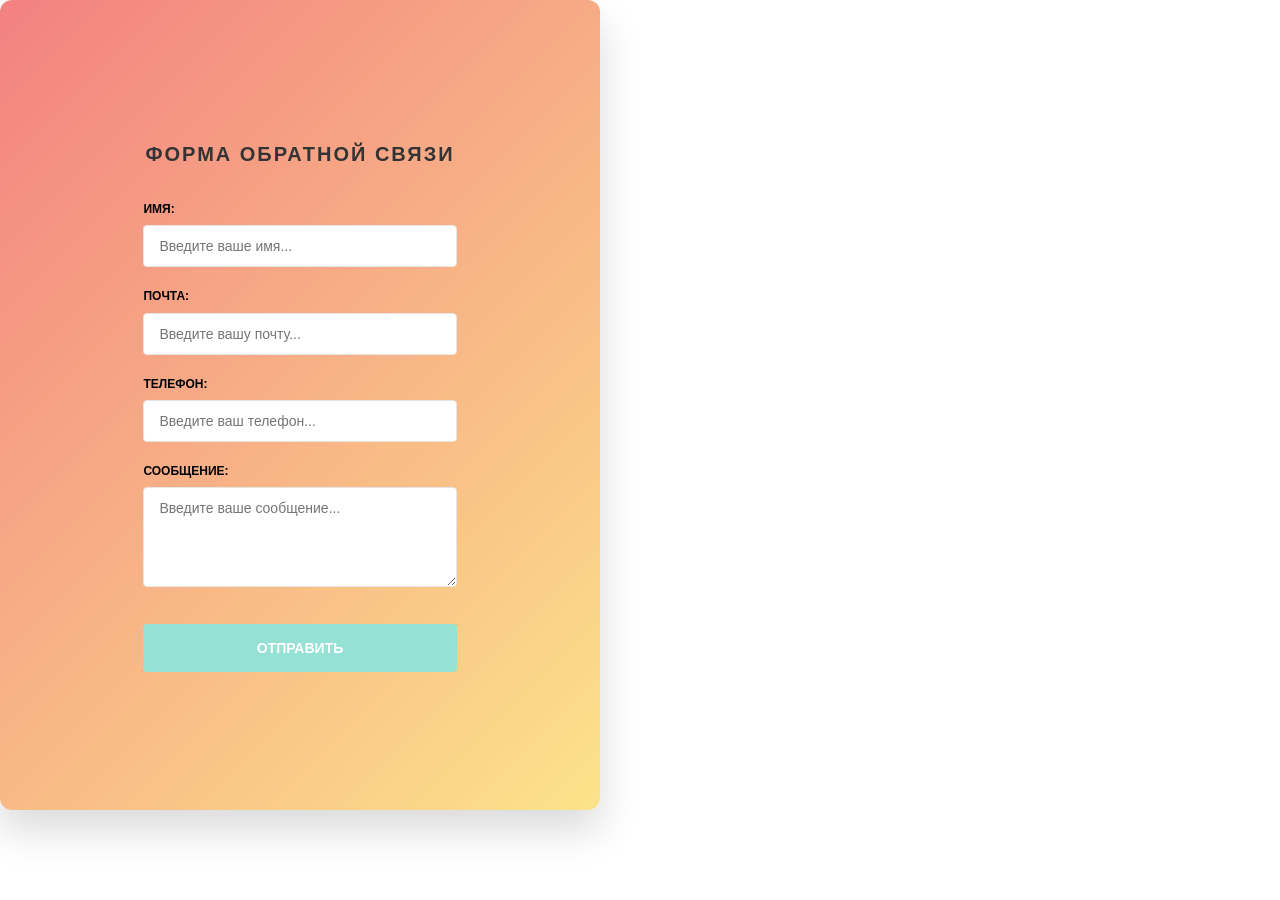
<file: form.html>
<!DOCTYPE html>
<html lang="ru">
<head>
    <meta charset="UTF-8">
    <meta name="viewport" content="width=device-width, initial-scale=1.0">
    <link rel="stylesheet" href="main.css/style.css">
    <link rel="stylesheet" href="main.css/form.css">
    <title>Форма отправки</title>
</head>
<body>
    <form class="feedback-form" action="/" method="POST">
        <fieldset class="feedback-form__fieldset">
            <legend class="feedback-form__title">Форма обратной связи</legend>

            <div class="feedback-form__group">
                <label class="feedback-form__label" for="name">Имя:</label> 
                <input class="feedback-form__input" type="text" name="username" id="name" placeholder="Введите ваше имя..." required>
            </div>

            <div class="feedback-form__group">
                <label class="feedback-form__label" for="email">Почта:</label>
                <input class="feedback-form__input" type="email" name="email" id="email" placeholder="Введите вашу почту..." required>
            </div>

            <div class="feedback-form__group">
                <label class="feedback-form__label" for="tel">Телефон:</label>
                <input class="feedback-form__input" type="tel" name="tel" id="tel" placeholder="Введите ваш телефон..." required>
            </div>

            <div class="feedback-form__group">
                <label class="feedback-form__label" for="message">Сообщение:</label>
                <textarea class="feedback-form__textarea" name="message" id="message" placeholder="Введите ваше сообщение..." required></textarea>
            </div>

            <button class="feedback-form__submit" type="submit">Отправить</button>
        </fieldset>
    </form>
</body>
</html>
</file>
<file: main.css/style.css>
*,
*::before,
*::after {
  box-sizing: border-box;
}

html {
  scroll-behavior: smooth; /* Плавный скролл (Smooth Scroll) */
}

body {
  margin: 0;
  font-family: "Montserrat", sans-serif;
  font-size: 15px;
  color: #333;
  line-height: 1.6;
}

h1,
h2,
h3,
h4,
h5,
h6 {
  margin: 0;
}

/* Page */
.page {
  overflow: hidden;
}

/* header */
.header {
  width: 100%;
  position: absolute;
  top: 0;
  left: 0;
  right: 0;
  z-index: 1000;
  padding-top: 30px;
}

.header.fixed {
  padding: 10px 0;
  background-color: #eb6865;
  position: fixed;
  top: 0;
  left: 0;
  right: 0;
  transform: translate3d(0, 0, 0);
  box-shadow: 0 3px 10px rgba(0, 0, 0, 0.2);
}

.header.active {
  background-color: #eb6865;
}

.header_inner {
  display: flex;
  justify-content: space-between;
  align-items: center;
}

.header__logo {
  font-family: "Montserrat", sans-serif;
  font-weight: bold;
  font-size: 30px;
  color: #fff;
}

.nav {
  display: flex;
  align-items: center;
  font-size: 14px;
  text-transform: uppercase;
}

.nav__link {
  position: relative;
  display: inline-block;
  vertical-align: top;
  text-decoration: none;
  color: #fff;
  transition: color 0.1s linear;
  margin-right: 55px;
}

.nav__link:last-child {
  margin: 0;
}

.nav__link.active {
  color: #f7cb88;
}

.nav__link:hover {
  color: #f7cb88;
}

.nav__link::after {
  position: absolute;
  content: "";
  display: block;
  width: 100%;
  height: 2px;
  top: 100%;
  left: 0;
  background-color: #fce38a;
  opacity: 0;
  transition: opacity 0.1s linear;
}

.nav__link:hover::after,
.nav__link.active::after {
  opacity: 1;
}

/* Плашка для корзины */
.cart {
  position: relative; /* Чтобы плашка позиционировалась относительно корзины */
  display: inline-block;
}

.cart__dropdown {
  display: none; /* Скрыто по умолчанию */
  position: absolute;
  top: 100%; /* Появляется строго под корзиной */
  right: 0;
  width: 200px;
  background-color: rgba(255, 255, 255, 0.9);
  color: #333;
  padding: 15px;
  text-align: center;
  font-size: 14px;
  font-family: "Montserrat", sans-serif;
  box-shadow: 0 5px 15px rgba(0, 0, 0, 0.3);
  border-radius: 4px;
  margin-top: 10px;
  z-index: 100;
  animation: slideUp 0.3s ease; /* Плавное появление */
}

/* Треугольник сверху плашки (необязательно, но стильно) */
.cart__dropdown::before {
  content: "";
  position: absolute;
  top: -10px;
  right: 50px;
  border-left: 10px solid transparent;
  border-right: 10px solid transparent;
  border-bottom: 10px solid #fff;
}

/* Показываем при наведении */
.cart:hover .cart__dropdown {
  display: block;
}

/* Анимация "выплывания" */
@keyframes slideUp {
  from {
    opacity: 0;
    transform: translateY(10px);
  }
  to {
    opacity: 1;
    transform: translateY(0);
  }
}

/* иконка поиска */
.search {
  display: inline-block;
  position: relative;
  vertical-align: super;
}

.search__input {
  width: 0;
  padding: 0;
  border: none;
  background: transparent;
  border-bottom: 2px solid #fce38a;
  color: #fff;
  font-family: "Montserrat", sans-serif;
  font-size: 14px;
  transition:
    width 0.4s ease,
    padding 0.4s ease,
    opacity 0.3s;
  outline: none;
  opacity: 0;
}

.search__input::placeholder {
  color: rgba(255, 255, 255, 0.6);
  font-weight: 300;
  font-style: italic;
}

/* Когда поиск активен */
.search--active .search__input {
  width: 150px;
  padding: 5px;
  opacity: 1;
}

.search__btn {
  background: none;
  border: none;
  cursor: pointer;
  font-size: 14px;
  padding: 5px;
  color: #fff !important;
  border-bottom: 2px solid transparent;
  transition:
    color 0.2s,
    border-bottom 0.2s;
}

.search__btn:hover {
  color: #f7cb88 !important;
  border-bottom: 2px solid #fce38a;
}

/* Nav Toggle */
.nav-toggle {
  position: absolute;
  top: 24px;
  right: 24px;
  z-index: 1;
  width: 30px;
  padding: 10px 0;
  font-size: 0;
  color: transparent;
  border: 0;
  background: none;
  cursor: pointer;
  display: none;
}

.nav-toggle:focus {
  outline: 0;
}

.nav-toggle__item {
  width: 100%;
  height: 3px;
  background-color: #fff;
  display: block;
  position: absolute;
  top: 0;
  right: 0;
  bottom: 0;
  margin: auto;
  transition: background 0.2s linear;
}

.nav-toggle.active .nav-toggle__item {
  background: none;
}

.nav-toggle__item::before,
.nav-toggle__item::after {
  content: "";
  width: 100%;
  height: 3px;
  position: absolute;
  background-color: #fff;
  left: 0;
  z-index: 1;
  transition: transform 0.2s linear;
}

.nav-toggle__item::before {
  top: -8px;
}

.nav-toggle__item::after {
  bottom: -8px;
}

.nav-toggle.active .nav-toggle__item::before {
  transform-origin: left top;
  transform: rotate(45deg) translate3D(0px, -3px, 0);
}

.nav-toggle.active .nav-toggle__item::after {
  transform-origin: left bottom;
  transform: rotate(-45deg) translate3D(0px, 3px, 0);
}

/* intro */
.intro {
  display: flex;
  flex-direction: column;
  justify-content: center;
  position: relative;
  width: 100%;
  height: 100vh;
  min-height: 820px;
  background-image: url("../images/intro-bg.jpg");
  background-position: center;
  background-repeat: no-repeat;
  background-size: cover;
  z-index: 1;
}

/* Container */
.container {
  width: 100%;
  max-width: 1230px;
  margin: 0 auto;
  padding: 0 15px;
}

.intro__inner {
  width: 100%;
  max-width: 880px;
  margin: 0 auto;
  text-align: center;
}

.intro__suptitle {
  font-size: 72px;
  font-family: "Kaushan Script", cursive;
  color: #fff;
  margin-bottom: 20px;
}

.intro__title {
  font-size: 150px;
  font-weight: bold;
  text-transform: uppercase;
  line-height: 1;
  color: #fff;
}
/* полоска */
.intro__title::after {
  content: "";
  display: block;
  width: 60px;
  height: 3px;
  background-color: #fff;
  margin: 60px auto;
}

.btn {
  display: inline-block;
  padding: 10px 30px;
  border: 3px solid #fff;
  color: #fff;
  text-transform: uppercase;
  text-decoration: none;
  vertical-align: top;
  font-size: 14px;
  font-weight: bold;
  cursor: pointer;
  transition:
    background 0.2s linear,
    color 0.2s linear;
}

.btn:hover {
  background-color: #fff;
  color: #333;
}

/* slider */
.slider {
  position: absolute;
  width: 100%;
  left: 0;
  bottom: 0;
  z-index: 1;
}

.slider__inner {
  display: flex;
  justify-content: space-between;
}

.slider__item {
  position: relative;
  width: 23%;
  font-size: 18px;
  color: #fff;
  text-transform: uppercase;
  padding: 20px 0;
  border-top: 3px solid #fff;
  opacity: 0.7;
}

.slider__item.active {
  opacity: 1;
}

.slider__item.active::before {
  content: "";
  position: absolute;
  display: block;
  width: 70px;
  height: 3px;
  top: -3px;
  left: 0;
  background-color: #f38181;
  z-index: 1;
}

.slider__num {
  font-size: 24px;
  font-weight: bold;
}

/* Section */
.section {
  padding: 80px 0;
}

.section--devices {
  background: url("../images/devices-bg.jpg");
  background-position: center;
  background-size: cover;
  margin-bottom: 40px;
  padding-bottom: 0;
}

.section__header {
  width: 100%;
  max-width: 960px;
  margin: 0 auto 50px;
  text-align: center;
}

.section__suptitle {
  font-family: "Kaushan Script", cursive;
  font-size: 24px;
  color: #333;
}

.section__title {
  font-size: 30px;
  color: #333;
  font-weight: bold;
  text-transform: uppercase;
}

.section__title::after {
  content: "";
  display: block;
  width: 60px;
  height: 3px;
  background-color: #f38181;
  margin: 30px auto;
}

.section__text {
  font-size: 15px;
  color: #999;
}

/* Card */
.card {
  display: flex;
  justify-content: space-between;
  margin: 80px -15px 0;
  flex-wrap: wrap;
}

.card__item {
  width: 33.33%;
  padding: 0 15px;
}

.card__inner {
  position: relative;
  background-color: #95e1d3;
}

.card__inner:hover .card__img {
  transform: translate3D(-10px, -10px, 0);
}

.card__inner:hover .card__img img {
  opacity: 0.1;
}

.card__img {
  background: linear-gradient(to bottom, #f38181, #fce38a);
  transition: transform 0.2s linear;
}

.card__img img {
  display: block;
  max-width: 100%;
  height: auto;
  transition: opacity 0.1s linear;
}

.card__text {
  position: absolute;
  width: 100%;
  font-size: 18px;
  color: #fff;
  font-weight: bold;
  text-transform: uppercase;
  text-align: center;
  top: 50%;
  left: 0;
  transform: translate3d(0, -50%, 0);
  opacity: 0;
  transition: opacity 0.2s linear;
}

.card__inner:hover .card__text {
  opacity: 1;
}

.card__info {
  margin-top: 20px;
  text-align: center;
}

.card__name {
  font-size: 14px;
  text-transform: uppercase;
  color: #333;
  margin-bottom: 3px;
}

.card__prof {
  font-size: 15px;
  color: #999;
  font-style: italic;
  font-weight: 300;
}

/* Statistics */
.statistics {
  background-color: #95e1d3;
}

.stat {
  display: flex;
  flex-wrap: wrap;
}

.stat__item {
  flex: 1 1 0;
  border-left: 1px solid #b5eae0;
  text-align: center;
  color: #fff;
  padding: 80px 30px;
}

.stat__item:last-child {
  border-right: 1px solid #b5eae0;
}

.stat__count {
  font-size: 72px;
  font-weight: bold;
  line-height: 1.1;
  margin-bottom: 10px;
}

.stat__text {
  font-size: 14px;
  text-transform: uppercase;
}

/* Services */
.services {
  display: flex;
  flex-wrap: wrap;
}

hr {
  border: none;
  height: 1px;
  background-color: #e5e5e5;
  display: block;
  margin: 50px auto;
  width: 100%;
}

.services__item {
  width: 33.33%;
  position: relative;
  padding: 0 35px 40px 85px;
  margin-bottom: 40px;
}

.services__item--border {
  border-bottom: 1px solid #e5e5e5;
}

.services__icon {
  position: absolute;
  top: 0;
  left: 30px;
  z-index: 1;
  width: 32px;
  height: 32px;
}

.services__title {
  font-size: 14px;
  text-transform: uppercase;
  color: #333;
  margin-bottom: 10px;
}

.services__text {
  font-size: 15px;
  color: #999;
}

/* Devices */
.devices {
  position: relative;
  margin: 0 auto;
  width: 100%;
  max-width: 600px;
}

.devices__item {
  display: block;
  max-width: 100%;
  height: auto;
}

.devices__item--phone {
  position: absolute;
  bottom: -80px;
  right: 0;
  z-index: 1;
}

/* We Do */
.wedo {
  display: flex;
  flex-wrap: wrap;
  margin: 0 -15px;
}

.wedo__item {
  width: 50%;
  padding: 0 15px;
}

.wedo__img {
  display: block;
  max-width: 100%;
  height: auto;
}

/* Accordion */
.accordion__item {
  border: 1px solid #e5e5e5;
  margin-bottom: 10px;
}

.accordion__item.active .accordion__content {
  display: block;
}

.accordion__item.active .accordion__header {
  border-bottom-color: #e5e5e5;
}

.accordion__item.active .accordion__header::after {
  transform: translateY(-50%) rotate(-45deg);
  margin-top: 5px;
}

.accordion__header {
  border-bottom: 1px solid transparent;
  padding: 15px 20px 15px 65px;
  position: relative;
  cursor: pointer;
}

.accordion__header::after {
  content: "";
  width: 16px;
  height: 16px;
  display: block;
  border-top: 2px solid #ccc;
  border-right: 2px solid #ccc;
  position: absolute;
  top: 50%;
  right: 20px;
  z-index: 1;
  transform: translateY(-50%) rotate(135deg);
}

.accordion__icon {
  position: absolute;
  top: 50%;
  left: 20px;
  z-index: 1;
  transform: translateY(-50%);
}

.accordion__title {
  font-style: 14px;
  text-transform: uppercase;
  color: #333;
}

.accordion__content {
  padding: 15px 20px;
  font-size: 15px;
  color: #999;
  font-style: italic;
  font-weight: 300;
  display: none;
}

/* Section -- gray */
.section--gray {
  background-color: #f8f8f8;
}

/* Reviews */
.reviews {
  position: relative;
}

.reviews .slick-slider {
  padding: 0 110px;
}

.reviews__item {
  padding-left: 255px;
  position: relative;
  min-height: 210px;
}

.reviews__img {
  position: absolute;
  display: block;
  width: 210px;
  height: 210px;
  border: 3px solid #95e1d3;
  top: 0;
  left: 0;
  z-index: 1;
  border-radius: 50%;
}

.reviews__text {
  font-size: 24px;
  color: #999;
  font-style: italic;
  font-weight: 300;
  margin-bottom: 10px;
}

.reviews__author {
  font-size: 24px;
  font-family: "Kaushan Script", cursive;
  color: #333;
}

.reviews__author::before {
  content: "";
  display: inline-block;
  width: 60px;
  height: 3px;
  background-color: #f38181;
  margin-right: 10px;
  vertical-align: middle;
}

.slick-arrow {
  display: block;
  font-size: 0;
  position: absolute;
  top: 50%;
  transform: translateY(-50%);
  z-index: 1;
  color: transparent;
  border: 0;
  background: none;
  cursor: pointer;
}

.slick-arrow {
  outline: 0;
}

.slick-arrow::after {
  content: "";
  width: 16px;
  height: 16px;
  display: block;
  border-top: 2px solid #ccc;
  border-left: 2px solid #ccc;
}

.slick-prev {
  left: 0;
  transform: rotate(-45deg);
}

.reviews__btn--next,
.slick-next {
  right: 0;
  transform: rotate(135deg);
}

/* Social */
.social {
  display: flex;
  justify-content: center;
}

.social__item {
  text-decoration: none;
  background-color: #fce38a;
  color: #f38181;
  padding: 15px;
  border-right: 1px solid #f9bd87;
  width: 55px;
  height: 55px;
  font-size: 25px;
  line-height: 1;
  transition:
    background 0.1s linear,
    color 0.1s linear;
}

.social__item:last-child {
  border: none;
}

.social__item:hover {
  background-color: #f38181;
  color: #fff;
}

/* Logos */
.logos {
  display: flex;
  justify-content: space-between;
  align-items: center;
  margin: 0 -15px;
}

.logos__item {
  padding: 0 15px;
}

.logos__img {
  display: block;
  max-width: 100%;
  height: auto;
}

/* Works */
.works {
  display: flex;
}

.works__col {
  flex: 1 1 0;
}

.works__item {
  position: relative;
  background: linear-gradient(to bottom, #f38181, #fce38a);
}

.works__item:hover .works__image {
  opacity: 0.1;
}

.works__item:hover .works__info {
  opacity: 1;
}

.works__image {
  display: block;
  max-width: 100%;
  height: auto;
  transition: opacity 0.2s linear;
}

.works__info {
  position: absolute;
  text-align: center;
  padding: 0 15px;
  color: #fff;
  width: 100%;
  top: 50%;
  left: 0;
  transform: translate3d(0, -50%, 0);
  z-index: 1;
  opacity: 0;
  transition: opacity 0.2s linear;
}

.works__title {
  font-size: 14px;
  text-transform: uppercase;
  margin-bottom: 5px;
}

.works__text {
  font-size: 15px;
  font-style: italic;
  font-weight: 300;
}

/* Clients */
.section--clients {
  background: #f5f5f5 url("../images/clients-bg.jpg") center no-repeat;
  background-size: cover;
}

.clients {
  display: flex;
  flex-wrap: wrap;
  margin-top: 70px;
}

.clients__item {
  position: relative;
  width: 50%;
  padding: 0 45px 0 175px;
  margin-bottom: 60px;
}

.clients__photo {
  position: absolute;
  top: 0;
  left: 40px;
  z-index: 1;
  border-radius: 50%;
  width: 110px;
  height: 110px;
}

.clients__name {
  font-size: 14px;
  text-transform: uppercase;
  color: #333;
  margin-bottom: 5px;
}

.clients__prof {
  font-size: 15px;
  font-weight: 300;
  font-style: italic;
  color: #333;
}

.clients__text {
  font-size: 15px;
  color: #999;
}

.clients__text::before {
  content: "";
  width: 60px;
  height: 3px;
  display: block;
  background-color: #f38181;
  margin: 15px 0;
}

/* Blog */
.blog {
  display: flex;
  justify-content: space-between;
  flex-wrap: wrap;
}

.blog__item {
  width: 31%;
}

.blog__header {
  position: relative;
  margin-bottom: 15px;
}

.blog__photo {
  display: block;
  max-width: 100%;
  height: auto;
}

.blog__date {
  position: absolute;
  bottom: 10px;
  left: -10px;
  z-index: 1;
  background-color: #95e1d3;
  font-size: 15px;
  color: #fff;
  font-style: italic;
  padding: 10px 20px;
  font-weight: 300;
  text-align: center;
}

.blog__date-day {
  font-size: 30px;
  font-weight: bold;
  font-style: normal;
  line-height: 1;
}

.blog__content {
  margin-bottom: 15px;
}

.blog__title {
  font-size: 14px;
  color: #333;
  margin-bottom: 10px;
  text-transform: uppercase;
}

.blog__title a {
  color: inherit;
  text-decoration: none;
}

.blog__title a:hover {
  text-decoration: underline;
}

.blog__text {
  font-size: 15px;
  color: #999;
}

.blog__footer {
  border-top: 1px solid #e5e5e5;
  padding-top: 15px;
  color: #999;
  font-size: 15px;
  font-weight: 300;
  font-style: italic;
}

.blog-stat__item {
  display: inline-block;
  vertical-align: top;
  margin-right: 10px;
}

.blog-stat__item i {
  color: #95e1d3;
}

/* Map */
.section--map {
  background: url("../images/map-bg.jpg") center no-repeat;
  background-size: cover;
  padding: 50px 0;
}

.map {
  text-align: center;
}

.map__title {
  font-size: 24px;
  font-weight: bold;
  color: #f38181;
  text-transform: uppercase;
}

.map__title::after {
  content: "";
  display: block;
  width: 60px;
  height: 3px;
  background-color: #f38181;
  margin: 10px auto 0;
}

.map__title a {
  color: inherit;
  text-decoration: none;
}

.map__title a:hover {
  text-decoration: underline;
}

/* Footer */
.footer {
  padding-top: 70px;
  background-color: #f8f8f8;
}

.footer__inner {
  display: flex;
  justify-content: space-between;
  flex-wrap: wrap;
  padding-bottom: 65px;
  margin: 0 -15px;
}

.footer__col {
  padding: 0 15px;
}

.footer__col--first {
  width: 40%;
}

.footer__col--second {
  width: 29%;
}

.footer__col--third {
  width: 22%;
}

.footer__logo {
  color: #ccc;
  font-size: 46px;
  font-weight: bold;
  margin-bottom: 30px;
}

.footer__text {
  font-size: 15px;
  color: #999;
  margin-bottom: 30px;
}

.footer__social {
  margin-bottom: 25px;
}

.footer__social-header {
  font-size: 14px;
  color: #333;
  border-bottom: 1px solid #e5e5e5;
  padding-bottom: 15px;
}

.footer__social-header b {
  font-size: 18px;
}

.footer__social-content {
  display: flex;
  list-style-type: none;
  padding-top: 15px;
  padding-left: 0;
  font-size: 15px;
  font-style: italic;
  font-weight: 300;
  color: #999;
}

.footer__social-content a {
  display: inline-block;
  vertical-align: top;
  padding-left: 15px;
  color: #95e1d3;
}

.footer__title {
  text-transform: uppercase;
  font-size: 14px;
  color: #333;
  margin: 30px 0;
}

/* Blogs */
.blogs__item {
  display: flex;
  align-items: center;
  margin-bottom: 30px;
}

.blogs__img {
  width: 119px;
  height: 79px;
}

.blogs__content {
  padding-left: 20px;
}

.blogs__title {
  font-size: 12px;
  color: #333;
  text-transform: uppercase;
  text-decoration: none;
  margin-bottom: 5px;
  display: block;
  line-height: 1.5;
}

.blogs__title:hover {
  text-decoration: underline;
}

.blogs__date {
  font-size: 13px;
  font-style: italic;
  font-weight: 300;
  color: #999;
}

/* Instagram */
.instagram {
  display: flex;
  flex-wrap: wrap;
  justify-content: space-between;
}

.instagram__item {
  width: 33%;
  border-bottom: 1px solid #fff;
}

.instagram__item img {
  display: block;
  max-width: 100%;
  height: auto;
}

/* Subscribe */
.subscribe {
  width: 100%;
  max-width: 380px;
  display: flex;
}

.subscribe__input {
  background-color: #fff;
  border: 1px solid #e7e7e7;
  border-right: 0;
  width: 60%;
  height: 40px;
  padding: 12px;
  font-size: 15px;
  line-height: 1.1;
  color: #000;
  font-style: italic;
  font-weight: 300;
  font-family: "Montserrat", sans-serif;
}

.subscribe__input::placeholder {
  color: #ccc;
}

.subscribe__btn {
  width: 40%;
  height: 40px;
  border: 0;
  background-color: #95e1d3;
  text-transform: uppercase;
  padding: 12px 30px;
  line-height: 1.1;
  cursor: pointer;
  font-size: 14px;
  font-weight: bold;
  color: #fff;
  font-family: "Montserrat", sans-serif;
  transition: background 0.2s linear;
}

.subscribe__btn:hover {
  background-color: #47a594;
}

.subscribe__btn:focus,
.subscribe__input:focus {
  outline: 0;
}

.subscribe__input:focus {
  border-color: #95e1d3;
}

/* Copyright */
.copyright {
  text-align: center;
  font-size: 14px;
  padding: 20px 0;
  border-top: 1px solid #e5e5e5;
  color: #333;
}

.copyright span {
  color: #f38181;
}

/* Кнопка наверх - Это классическая фича «Back to Top» (Наверх) */
.back-to-top {
  position: fixed;
  bottom: 20px;
  right: 20px;
  width: 50px;
  height: 50px;
  background-color: #f38181;
  color: #fff;
  border: 1px solid transparent;
  border-radius: 50%;
  cursor: pointer;
  display: none; /* Сначала скрываем */
  align-items: center;
  justify-content: center;
  font-size: 20px;
  box-shadow: 0 4px 10px rgba(0, 0, 0, 0.3);
  transition:
    background-color 0.3s,
    color 0.3s,
    border 0.3s;
  z-index: 1000;
}

.back-to-top:hover {
  background-color: #fff;
  color: #f38181;
  border: 1px solid #000;
}

/* Класс для плавного показа через JS */
.back-to-top.show {
  display: flex;
}

/* Адаптация */
@media (max-width: 1230px) {
  /* intro */
  .intro__suptitle {
    font-size: 52px;
  }

  .intro__title {
    font-size: 120px;
  }

  /* Reviews */
  .reviews__text {
    font-size: 20px;
  }
}

@media (max-width: 990px) {
  /* intro */
  .intro__suptitle {
    font-size: 32px;
  }

  .intro__title {
    font-size: 80px;
  }

  /* Stat */
  .stat {
    justify-content: center;
  }

  .stat__item {
    flex: none;
    width: 33.33%;
    border: none;
    padding: 30px 0;
  }

  .stat__item:last-child {
    border-right: 0;
  }

  /* Services */
  .services__item {
    width: 50%;
    padding-bottom: 0;
  }

  .services__item--border {
    border-bottom: 0;
  }

  /* Reviews */
  .reviews .slick-slider {
    padding: 0 60px;
  }

  .reviews__img {
    width: 150px;
    height: 150px;
  }

  .reviews__item {
    padding-left: 175px;
  }

  /* Clients */
  .clients {
    max-width: 600px;
    margin: 0 auto;
  }

  .clients__item {
    width: 100%;
    padding-right: 0;
  }

  .clients__item:last-child {
    margin-bottom: 0;
  }

  /* Footer */
  .footer__col--first {
    width: 100%;
  }

  .footer__col--second,
  .footer__col--third {
    width: 50%;
  }

  /* Instagram */
  .instagram {
    justify-content: flex-start;
  }

  .instagram__item {
    width: auto;
    border-right: 1px solid #fff;
  }
}

@media (max-width: 770px) {
  /* Intro */
  .intro {
    min-height: 650px;
  }

  /* Header */
  .header {
    padding: 10px 0;
  }

  /* Nav */
  .nav {
    display: none;
    position: absolute;
    top: 100%;
    left: 0;
    background-color: #eb6865;
    width: 100%;
  }

  .nav.active {
    display: block;
  }

  .nav__link {
    display: block;
    margin: 0;
    padding: 8px 20px;
  }

  .nav-toggle {
    display: block;
  }

  /* Section */
  .section {
    padding: 40px 0;
  }

  .section--devices {
    padding-bottom: 0;
  }

  /* Card */
  .card {
    margin-top: 50px;
    justify-content: center;
  }

  .card__item {
    width: 100%;
    max-width: 410px;
    margin-bottom: 30px;
  }

  .card__item:last-child {
    margin-bottom: 0;
  }

  /* Slider__text */
  .slider__text {
    display: none;
  }

  .slider__item.active::before {
    width: 50%;
  }

  /* Services */
  .services {
    justify-content: center;
  }

  .services__item {
    width: 100%;
    max-width: 400px;
    padding-left: 55px;
    padding-right: 0;
  }

  .services__icon {
    left: 0;
  }

  /* Wedo */
  .wedo__img {
    display: none;
  }

  .wedo__item {
    width: 100%;
  }

  /* Reviews */
  .reviews__img {
    position: static;
    margin: 0 auto 20px;
  }

  .reviews__item {
    padding-left: 0;
  }

  .reviews__text {
    font-size: 16px;
  }

  .reviews__author {
    font-size: 20px;
  }

  /* Works */
  .works {
    flex-wrap: wrap;
  }

  .works__col {
    flex: none;
    width: 50%;
  }

  /* Blog */
  .blog {
    max-width: 380px;
    margin: 0 auto;
  }

  .blog__item {
    width: 100%;
    margin-bottom: 30px;
  }

  .blog__item:last-child {
    margin-bottom: 0;
  }

  /* Footer */
  .footer__col--second,
  .footer__col--third {
    width: 100%;
  }
}

@media (max-width: 575px) {
  /* intro */
  .intro__suptitle {
    font-size: 22px;
  }

  .intro__title {
    font-size: 40px;
  }

  /* Section */
  .section__header {
    margin-bottom: 50px;
  }

  .section__suptitle {
    font-size: 20px;
  }

  .section__title {
    font-size: 24px;
  }

  .section__title::after {
    margin: 20px auto;
  }

  /* Stat */
  .stat__item {
    width: 100%;
    border-bottom: 1px solid #b5eae0;
  }

  .stat__item:last-child {
    border-bottom: 0;
  }

  .stat__count {
    font-size: 52px;
  }

  /* Devices */
  .devices {
    max-width: 320px;
  }

  .devices__item--phone {
    width: 180px;
    bottom: -50px;
    right: -80px;
  }

  /* Reviews */
  .reviews .slick-slider {
    padding: 0;
  }

  .slick-arrow {
    top: 18%;
  }

  /* Logos */
  .logos {
    flex-wrap: wrap;
    justify-content: center;
  }

  .logos__item {
    width: 50%;
    margin-bottom: 20px;
  }

  .logos__img {
    margin: 0 auto;
  }

  /* Works */
  .works__col {
    width: 100%;
  }

  /* Clients */
  .clients__photo {
    position: static;
  }

  .clients__item {
    padding-left: 0;
    text-align: center;
  }

  .clients__text::before {
    margin: 15px auto;
  }

  /* Blogs */
  .blogs__img {
    width: 80px;
    height: 50px;
  }

  .blogs__title {
    font-size: 10px;
  }

  /* Subscribe */
  .subscribe {
    flex-wrap: wrap;
    max-width: none;
  }

  .subscribe__input {
    border-right: 1px solid #e7e7e7;
    margin-bottom: 10px;
  }

  .subscribe__input,
  .subscribe__btn {
    width: 100%;
  }
}
</file>
<file: main.css/form.css>
/* 2. Контейнер формы */
.feedback-form {
    padding: 40px;
    border-radius: 12px;
    box-shadow: 0 20px 40px rgba(0, 0, 0, 0.15);
    width: 100%;
    max-width: 600px;
    background: linear-gradient(135deg, #f38181, #fce38a);
    font-family: 'Montserrat', sans-serif;
    display: flex;
    justify-content: center;
    align-items: center;
    min-height: 90vh;
    margin: 0;
}

.feedback-form__fieldset {
    border: none;
    padding: 0;
    margin: 0;
}

.feedback-form__title {
    font-size: 20px;
    font-weight: 700;
    text-transform: uppercase;
    text-align: center;
    margin-bottom: 30px;
    color: #333;
    letter-spacing: 2px;
}

.feedback-form__group {
    margin-bottom: 20px;
}

/* 3. Элементы ввода */
.feedback-form__label {
    display: block;
    font-size: 12px;
    font-weight: 600;
    color: #000;
    text-transform: uppercase;
    margin-bottom: 6px;
    transition: color 0.3s;
}

.feedback-form__input, 
.feedback-form__textarea {
    width: 100%;
    padding: 12px 15px;
    border: 1px solid #e5e5e5;
    border-radius: 4px;
    font-family: 'Montserrat', sans-serif;
    font-size: 14px;
    color: #333;
    transition: all 0.3s ease;
}

/* Эффект при наведении на поле */
.feedback-form__input:hover,
.feedback-form__textarea:hover {
    border-color: #d1d1d1;
}

/* Эффект фокуса (когда кликнули в поле) */
.feedback-form__input:focus,
.feedback-form__textarea:focus {
    outline: none;
    border-color: #fce38a;
    box-shadow: 0 0 8px rgba(252, 227, 138, 0.4);
}

.feedback-form__textarea {
    resize: vertical; /* Разрешаем менять размер только по высоте */
    min-height: 100px;
}

/* 4. Кнопка */
.feedback-form__submit {
    width: 100%;
    padding: 16px;
    background-color: #95e1d3;
    color: #fff;
    border: none;
    border-radius: 4px;
    font-size: 14px;
    font-weight: 700;
    text-transform: uppercase;
    cursor: pointer;
    transition: background-color 0.3s, color 0.3s, transform 0.1s;
    margin-top: 10px;
}

.feedback-form__submit:hover {
    background-color: #82cec0;
    color: #000;
}

/* Эффект нажатия (кнопка чуть проседает) */
.feedback-form__submit:active {
    transform: scale(0.98);
}

/* Модальное окно */
.modal {
    display: none; /* Скрыто по умолчанию */
    position: fixed;
    z-index: 1000;
    left: 0;
    top: 0;
    width: 100%;
    height: 100%;
    background-color: rgba(0, 0, 0, 0.7); /* Затемнение фона */
    justify-content: center;
    align-items: center;
}

.modal--open {
    display: flex; /* Показываем, когда добавлен этот класс */
}

.modal__content {
    position: relative;
    animation: fadeIn 0.3s ease; /* Добавим плавности */
}

.modal__close {
    position: absolute;
    top: 10px;
    right: 15px;
    font-size: 28px;
    background: none;
    border: none;
    cursor: pointer;
    color: #333;
}

@keyframes fadeIn {
    from { opacity: 0; transform: translateY(-20px); }
    to { opacity: 1; transform: translateY(0); }
}

/* Когда экран телефона меньше 480 пикселей */
@media (max-width: 480px) {
    .feedback-form {
        padding: 20px; /* Уменьшаем внутренние отступы, чтобы было больше места для полей */
        border-radius: 0; /* На мобилках часто лучше смотрятся формы на весь экран */
    }

    .feedback-form__title {
        font-size: 18px; /* Уменьшаем заголовок, чтобы не занимал пол-экрана */
        margin-bottom: 20px;
    }

    .feedback-form__input, 
    .feedback-form__textarea {
        padding: 10px; /* Немного уменьшаем поля, но оставляем их удобными для нажатия пальцем */
    }

    .feedback-form__submit {
        padding: 12px; /* Удобная кнопка для большого пальца */
    }
}

@media (max-width: 540px) {
    .feedback-form {
        width: 100%;
    }
}

@media (max-width: 768px) {
    .feedback-form {
        min-height: 80vh;
    }
}

@media (max-width: 820px) {
    .feedback-form {
        min-height: 70vh;
    }
}

@media (max-width: 1024px) {
    .feedback-form {
        width: 700px;
    }
}
</file>
